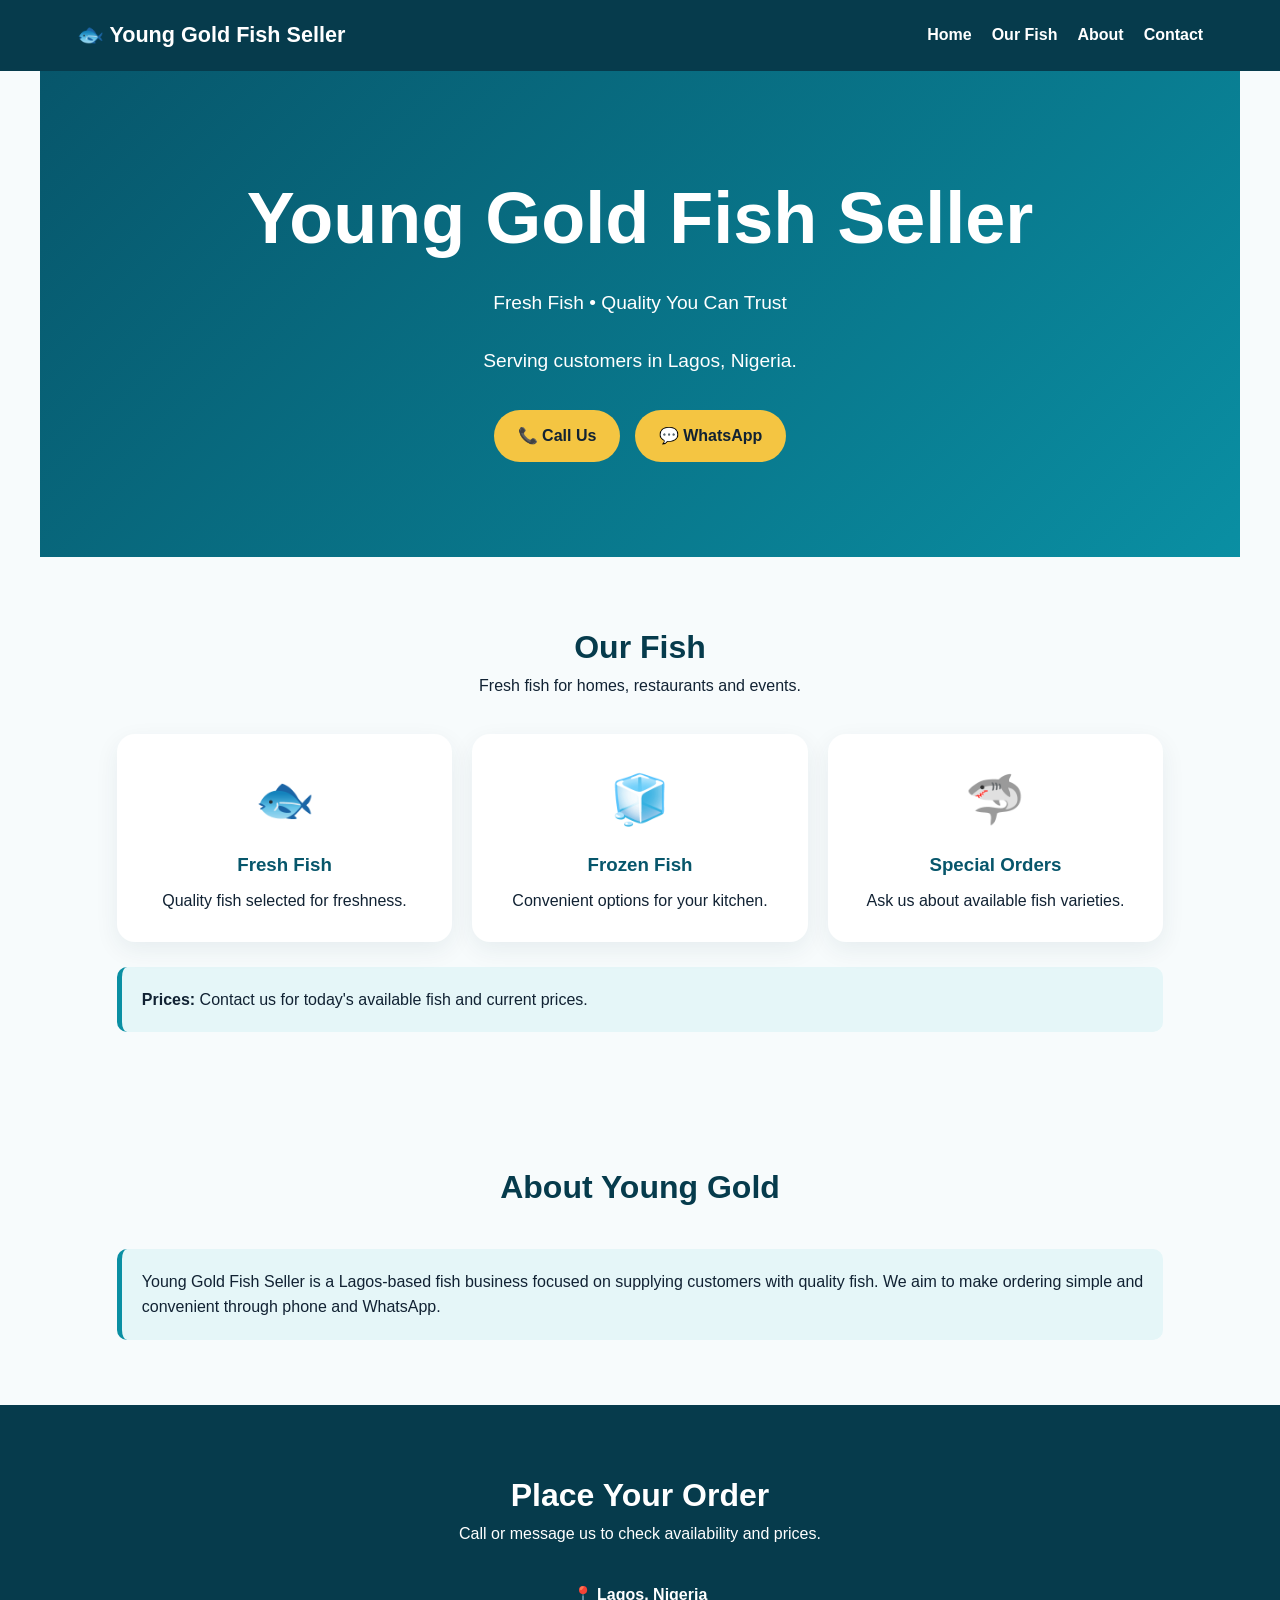
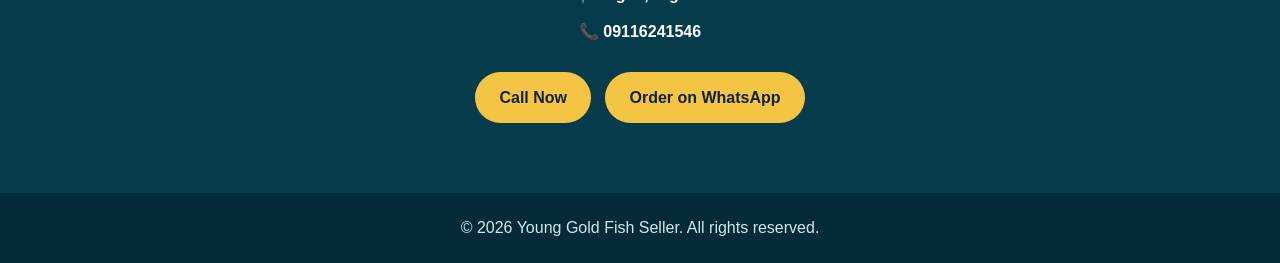
<file: index.html>
<!DOCTYPE html>
<html lang="en">
<head>
<meta charset="UTF-8">
<meta name="viewport" content="width=device-width, initial-scale=1.0">
<meta name="google-site-verification" content="G3QdxUwZhI8txS5PkOcwAlJ91-iIAdQzavMI0c0E8EY" />
<title>Young Gold Fish Seller | Lagos</title>
<style>
*{box-sizing:border-box;margin:0;padding:0}
body{font-family:Arial,sans-serif;color:#123;background:#f7fbfc;line-height:1.6}
header{background:#063b4c;color:white;padding:18px 6%;display:flex;justify-content:space-between;align-items:center;position:sticky;top:0;z-index:10}
.logo{font-size:1.35rem;font-weight:800}
nav a{color:white;text-decoration:none;margin-left:20px;font-weight:600}
.hero{padding:90px 6%;background:linear-gradient(135deg,#07566b,#0a8fa3);color:white;text-align:center}
.hero h1{font-size:clamp(2.2rem,7vw,4.5rem);margin-bottom:12px}
.hero p{font-size:1.2rem;margin-bottom:28px}
.btn{display:inline-block;background:#f4c542;color:#123;text-decoration:none;padding:13px 24px;border-radius:30px;font-weight:800;margin:5px}
section{padding:65px 6%;max-width:1200px;margin:auto}
.title{text-align:center;margin-bottom:35px}
.title h2{font-size:2rem;color:#063b4c}
.cards{display:grid;grid-template-columns:repeat(auto-fit,minmax(210px,1fr));gap:20px}
.card{background:white;border-radius:18px;padding:28px;text-align:center;box-shadow:0 8px 25px #063b4c12}
.fish{font-size:3rem;margin-bottom:12px}
.card h3{color:#07566b;margin-bottom:8px}
.note{background:#e5f6f8;border-left:5px solid #0a8fa3;padding:20px;border-radius:10px}
.contact{background:#063b4c;color:white;text-align:center;max-width:none}
.contact h2{color:white}
footer{background:#032a36;color:#cde8ed;text-align:center;padding:22px}
@media(max-width:650px){header{flex-direction:column;gap:10px}nav a{margin:0 7px;font-size:.9rem}.hero{padding:65px 6%}}
</style>
</head>
<body>
<header>
  <div class="logo">🐟 Young Gold Fish Seller</div>
  <nav><a href="#home">Home</a><a href="#fish">Our Fish</a><a href="#about">About</a><a href="#contact">Contact</a></nav>
</header>

<main id="home">
<section class="hero">
  <h1>Young Gold Fish Seller</h1>
  <p>Fresh Fish • Quality You Can Trust</p>
  <p>Serving customers in Lagos, Nigeria.</p>
  <a class="btn" href="tel:09116241546">📞 Call Us</a>
  <a class="btn" href="https://wa.me/2349116241546">💬 WhatsApp</a>
</section>

<section id="fish">
  <div class="title"><h2>Our Fish</h2><p>Fresh fish for homes, restaurants and events.</p></div>
  <div class="cards">
    <div class="card"><div class="fish">🐟</div><h3>Fresh Fish</h3><p>Quality fish selected for freshness.</p></div>
    <div class="card"><div class="fish">🧊</div><h3>Frozen Fish</h3><p>Convenient options for your kitchen.</p></div>
    <div class="card"><div class="fish">🦈</div><h3>Special Orders</h3><p>Ask us about available fish varieties.</p></div>
  </div>
  <div class="note" style="margin-top:25px"><strong>Prices:</strong> Contact us for today's available fish and current prices.</div>
</section>

<section id="about">
  <div class="title"><h2>About Young Gold</h2></div>
  <div class="note">
    Young Gold Fish Seller is a Lagos-based fish business focused on supplying customers with quality fish.
    We aim to make ordering simple and convenient through phone and WhatsApp.
  </div>
</section>

<section id="contact" class="contact">
  <div class="title"><h2>Place Your Order</h2><p>Call or message us to check availability and prices.</p></div>
  <p><strong>📍 Lagos, Nigeria</strong></p>
  <p style="margin:12px 0 22px"><strong>📞 09116241546</strong></p>
  <a class="btn" href="tel:09116241546">Call Now</a>
  <a class="btn" href="https://wa.me/2349116241546">Order on WhatsApp</a>
</section>
</main>

<footer>© 2026 Young Gold Fish Seller. All rights reserved.</footer>
</body>
</html>
</file>
